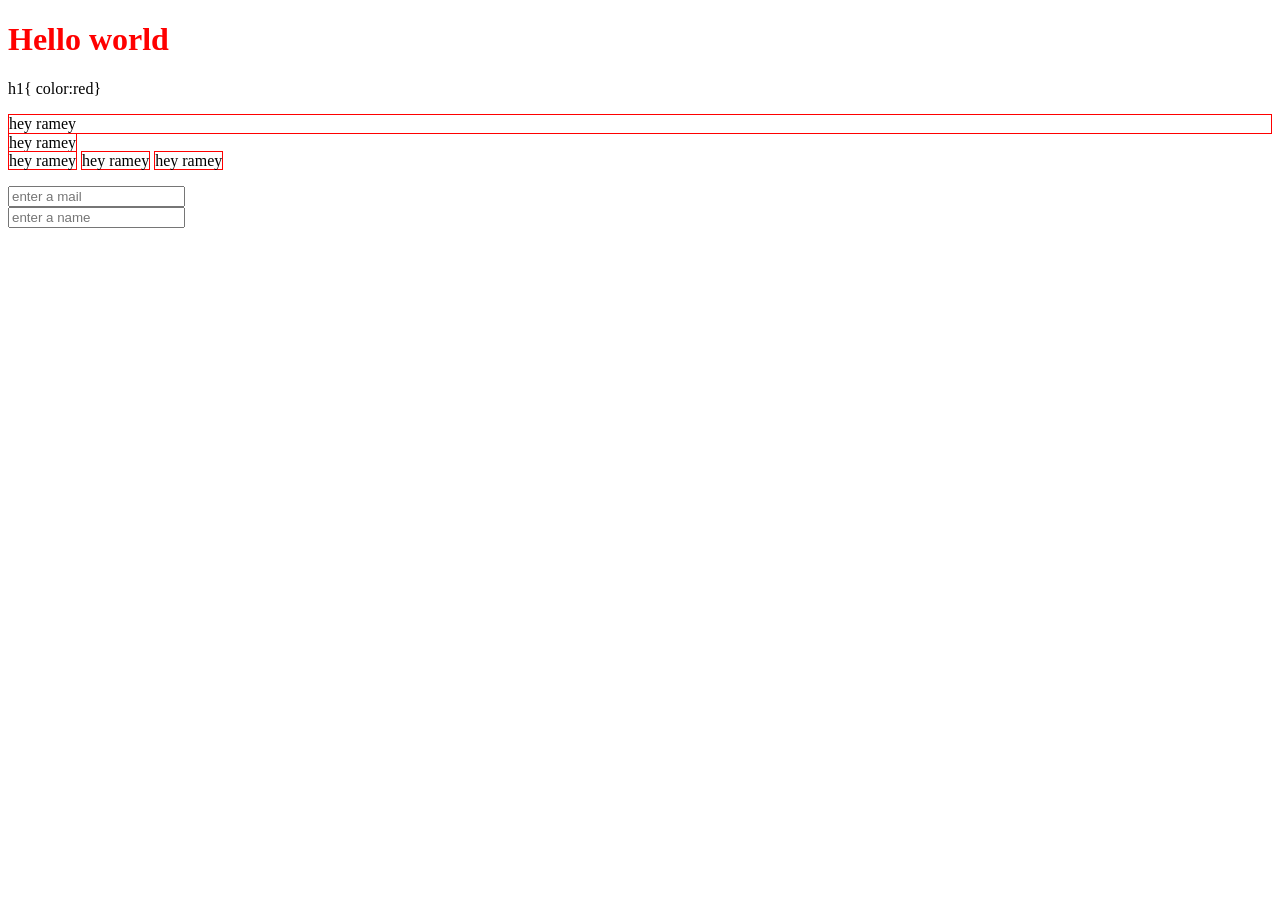
<file: index.html>
<!DOCTYPE html>
<html lang="en">
<head>
    <meta charset="UTF-8">
    <meta name="viewport" content="width=device-width, initial-scale=1.0">
    <title>Document</title>

     <link rel="stylesheet" type="text/css" href="index.css">
</head>
<body>
    <h1>Hello world</h1>h1{
    color:red}
    <p>
        <div style="border:1px solid red">hey ramey</div>
   <span style="border:1px solid red">hey ramey</span>
<br>   
<span style="border:1px solid red">hey ramey</span>
<span style="border:1px solid red">hey ramey</span>
<span style="border:1px solid red">hey ramey</span>
</p>
<form action="">
    <label for="email"></label>
    <input type="email" placeholder="enter a mail"required/>
    <label for="name"></label><br>
    <input type="name" placeholder="enter a name"required/>
    
</form>
</body>
</html>
</file>
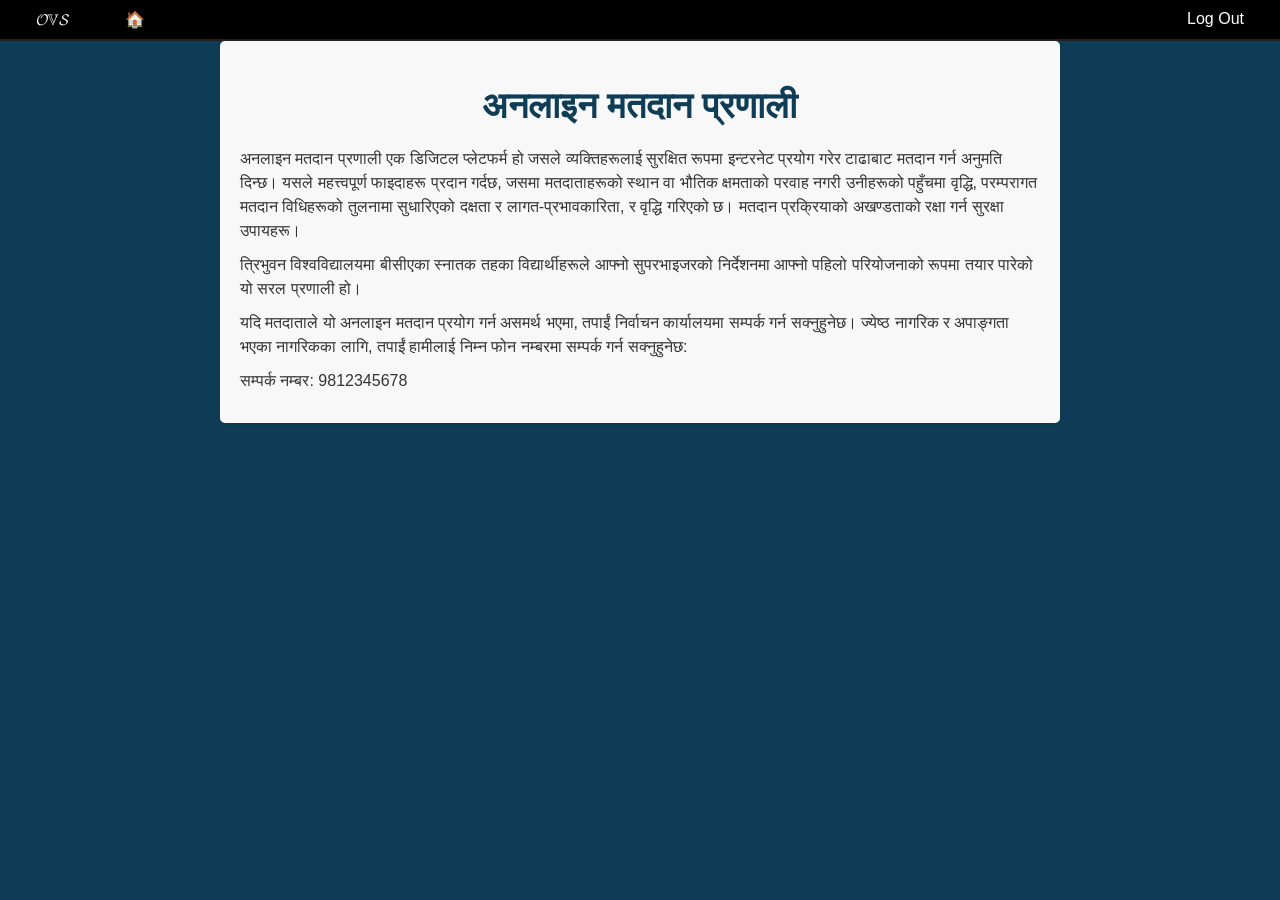
<file: about.html>
<?php
?>
<!DOCTYPE html>
<html lang="en">
<head>
    <title>Online Voting System</title>
    <style>
      body {
    font-family: Arial, sans-serif;
    background-color: #0F3D57;
    margin: 0;
}

.container {
    max-width: 800px;
    margin: 0 auto;
    padding: 20px;
    background-color: #f8f8f8;
    border-radius: 5px;
    box-shadow: 0 2px 4px rgba(0, 0, 0, 0.1);
    color: #333;
}

h1 {
    text-align: center;
    font-size: 36px;
    margin-bottom: 20px;
    color: #0F3D57;
}

p {
    margin: 10px 0;
    line-height: 1.5;
}

.contact {
    font-weight: bold;
}

.member {
    color: white;
    list-style-type: none;
    margin: 0;
    padding: 0;
    overflow: 0;
    background-color: black;
    text-align: left;
    padding: 10px;
    border-bottom: 2px solid #222;
}

.member li {
    display: inline-block;
    margin: 0 10px;
}

.member li a {
    color: white;
    text-decoration: none;
    padding: 10px 16px;
}

.member li a:hover {
    background-color: white;
    color: black;
}

    </style>
</head>
<body>
<ul class="member">
        <li><a href="logo.php">𝓞𝕍𝓢</a></li>
        <li><a href="menu.html">&#127968;</a></li>
        <li style="float:right"><a href="login.php">Log Out</a></li>
    </ul>
    <div class="container">
        <h1>अनलाइन मतदान प्रणाली</h1>
        <p> अनलाइन मतदान प्रणाली एक डिजिटल प्लेटफर्म हो जसले व्यक्तिहरूलाई सुरक्षित रूपमा इन्टरनेट प्रयोग गरेर टाढाबाट मतदान गर्न अनुमति दिन्छ। 
            यसले महत्त्वपूर्ण फाइदाहरू प्रदान गर्दछ, जसमा मतदाताहरूको स्थान वा भौतिक क्षमताको परवाह नगरी उनीहरूको पहुँचमा वृद्धि, परम्परागत मतदान विधिहरूको तुलनामा सुधारिएको दक्षता र लागत-प्रभावकारिता, र वृद्धि गरिएको छ। 
            मतदान प्रक्रियाको अखण्डताको रक्षा गर्न सुरक्षा उपायहरू।</p>
            <p>त्रिभुवन विश्वविद्यालयमा बीसीएका स्नातक तहका विद्यार्थीहरूले आफ्नो सुपरभाइजरको निर्देशनमा आफ्नो पहिलो परियोजनाको रूपमा तयार पारेको यो सरल प्रणाली हो।</p>
            <p>यदि मतदाताले यो अनलाइन मतदान प्रयोग गर्न असमर्थ भएमा, तपाईं निर्वाचन कार्यालयमा सम्पर्क गर्न सक्नुहुनेछ। ज्येष्ठ नागरिक र अपाङ्गता भएका नागरिकका लागि, तपाईं हामीलाई निम्न फोन नम्बरमा सम्पर्क गर्न सक्नुहुनेछ:</p>
            <p> सम्पर्क नम्बर: 9812345678</p>
    </div>
</body>
</html>
</file>
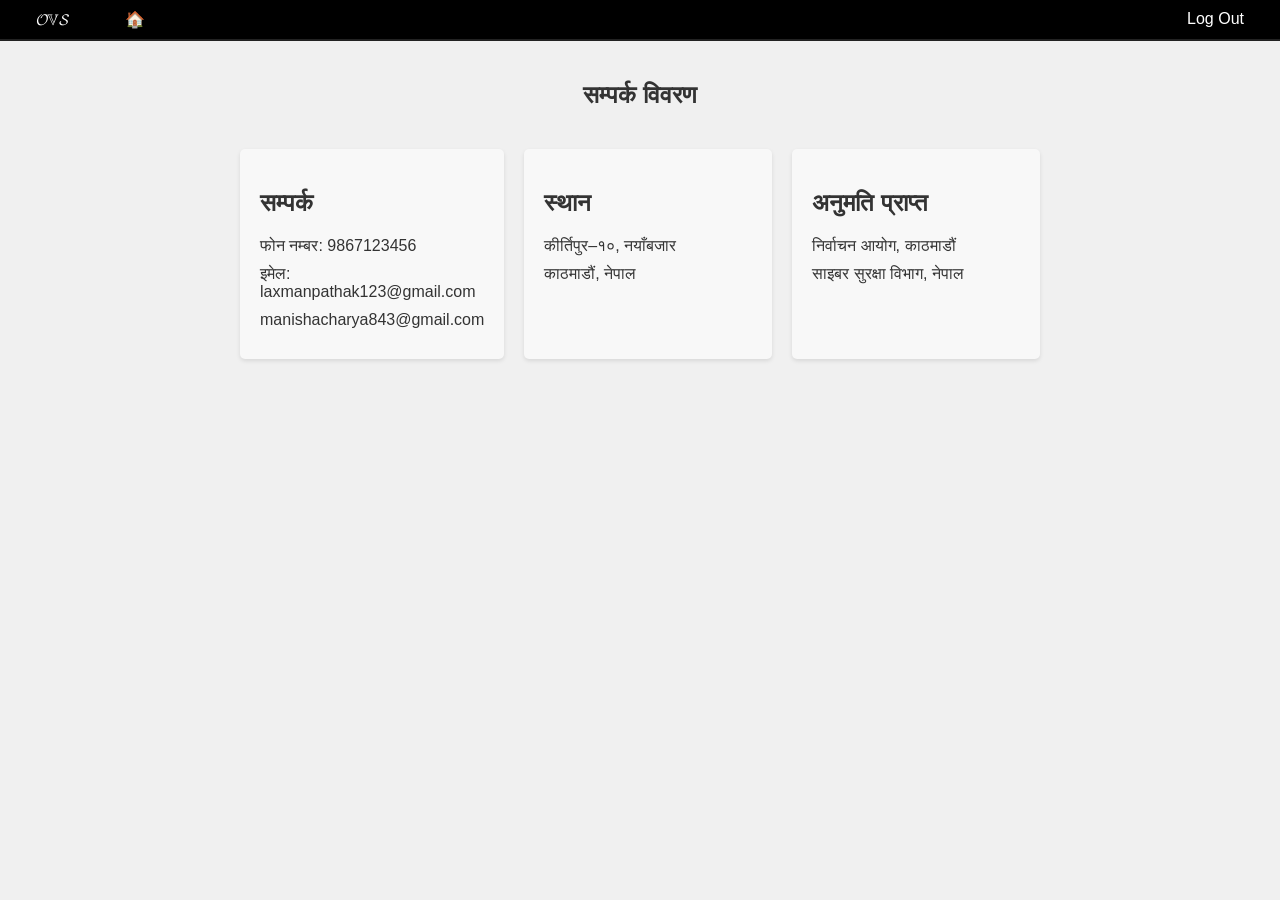
<file: contact.html>
<html lang="en">
<head>
    <title>Document</title>
    <link rel="stylesheet" type="text/css" href="nav.css">
</head>
<style>
body {
    font-family: Arial, sans-serif;
    background-color: #f0f0f0;
    margin: 0;
}

.grid-container {
    display: grid;
    grid-template-columns: repeat(3, 1fr);
    grid-gap: 20px;
    transition: all 0.5s ease;
    margin: 40px auto;
    max-width: 800px;
}

.w {
    background-color: #f8f8f8;
    color: #333;
    padding: 20px;
    border-radius: 5px;
    box-shadow: 0 2px 4px rgba(0, 0, 0, 0.1);
}

.member {
    color: white;
    list-style-type: none;
    margin: 0;
    padding: 0;
    overflow: 0;
    background-color: black;
    text-align: left;
    padding: 10px;
    border-bottom: 2px solid #222;
}

.member li {
    display: inline-block;
    margin: 0 10px;
}

.member li a {
    color: white;
    text-decoration: none;
    padding: 10px 16px;
}

.member li a:hover {
    background-color: white;
    color: black;
}

h2 {
    color: #333;
}

p {
    margin: 10px 0;
}

.center {
    text-align: center;
    margin-top: 40px;
}

</style>
<body>
    <ul class="member">
        <li><a href="logo.php">𝓞𝕍𝓢</a></li>
        <li><a href="menu.html">&#127968;</a></li>
        <li style="float:right"><a href="login.php">Log Out</a></li>
    </ul>
    
    </div>
    <div class="center">
        <h2 class="highlight">सम्पर्क विवरण</h2>
    </div>
    <div class="grid-container">
        <div class="w">
        <h2>सम्पर्क</h2>
        <p>फोन नम्बर: 9867123456</p>
        <p>इमेल: laxmanpathak123@gmail.com</p>
        <p>manishacharya843@gmail.com</p>
    </div>

    <div class="w">
        <h2>स्थान</h2>
        <p>कीर्तिपुर–१०, नयाँबजार</p>
        <p>काठमाडौं, नेपाल</p>
    </div>

    <div class="w">
    <h2>अनुमति प्राप्त</h2>
    <p>निर्वाचन आयोग, काठमाडौं</p>
    <p>साइबर सुरक्षा विभाग, नेपाल</p>
</div>
    </div>
</body>
</html>
</file>
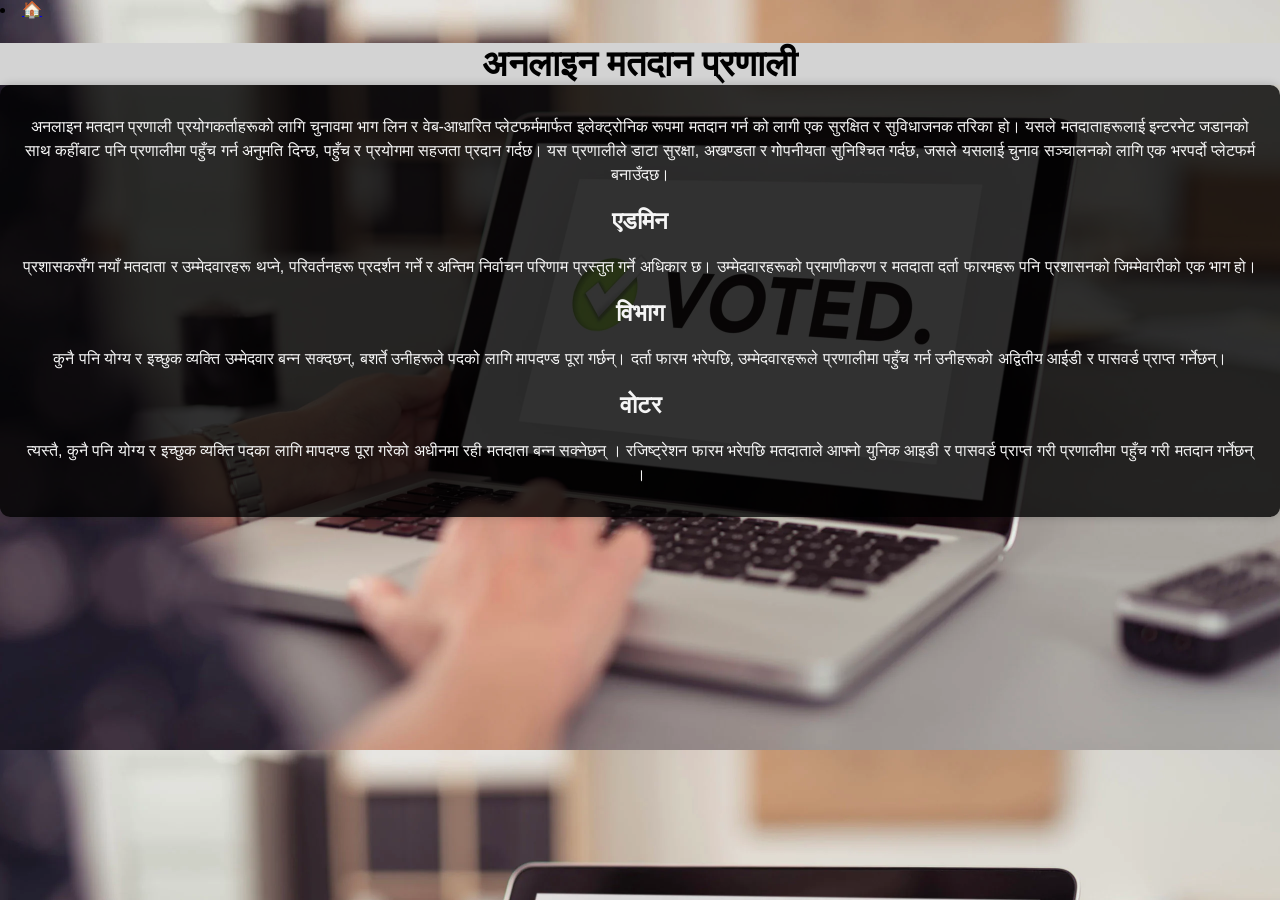
<file: details.html>
<!DOCTYPE html>
<html lang="en">
<head>
    <title>Online Voting System</title>
    <style>
        body {
            font-family: Arial, sans-serif;
            background-color: #0F3D57;
            margin: 0;
        }

        .container {
            max-width: 800px;
            margin: 0 auto;
            padding: 20px;
            background-color: #f8f8f8;
            border-radius: 5px;
            box-shadow: 0 2px 4px rgba(0, 0, 0, 0.1);
            color: #333;
        }

        h1 {
            text-align: center;
            font-size: 36px;
            margin-bottom: 20px;
            color: #0F3D57;
        }

        p {
            margin: 10px 0;
            line-height: 1.5;
        }

        .contact {
            font-weight: bold;
        }

        body {
            background-image: url("1.webp");
            background-size: cover;
            margin: 0;
            padding: 0;
        }

       

        .homepage-content {
            text-align: center;
            margin-top: 10px;
        }

        h1 {
            color: #333;
            font-family: Arial, Helvetica, sans-serif;
            margin-bottom: 0;
        }

        .a-text {
            color: whitesmoke;
            font-family: Arial, Helvetica, sans-serif;
            padding: 20px;
            background-color: rgba(0, 0, 0, 0.8);
            border-radius: 10px;
            box-shadow: 0 0 10px rgba(0, 0, 0, 0.2);
        }

        .highlight {
            background-color: lightgrey;
            color: black;
        }

        .grid-container {
            display: grid;
            grid-template-columns: repeat(3, 1fr);
            grid-gap: 20px;
            transition: all 0.5s ease;
            margin: 40px auto;
            max-width: 800px;
        }

        .w {
            background-color: #f8f8f8;
            color: #333;
            padding: 20px;
            border-radius: 5px;
            box-shadow: 0 2px 4px rgba(0, 0, 0, 0.1);
        }

        .center {
            text-align: center;
            margin-top: 40px;
        }

       
    </style>
</head>

<body>
  
<left> <li><a href="menu.html">&#127968;</a></li></left>
    <div class="homepage-content">
        <h1 class="highlight">अनलाइन मतदान प्रणाली</h1>
        <div class="a-text">
            <p>
                अनलाइन मतदान प्रणाली प्रयोगकर्ताहरूको लागि चुनावमा भाग लिन र वेब-आधारित प्लेटफर्ममार्फत इलेक्ट्रोनिक रूपमा मतदान गर्न को लागी एक सुरक्षित र सुविधाजनक तरिका हो। यसले मतदाताहरूलाई इन्टरनेट जडानको साथ कहींबाट पनि प्रणालीमा पहुँच गर्न अनुमति दिन्छ, पहुँच र प्रयोगमा सहजता प्रदान गर्दछ। यस प्रणालीले डाटा सुरक्षा, अखण्डता र गोपनीयता सुनिश्चित गर्दछ, जसले यसलाई चुनाव सञ्चालनको लागि एक भरपर्दो प्लेटफर्म बनाउँदछ।

<h2 वर्ग="highlight">एडमिन</h2>
<p>प्रशासकसँग नयाँ मतदाता र उम्मेदवारहरू थप्ने, परिवर्तनहरू प्रदर्शन गर्ने र अन्तिम निर्वाचन परिणाम प्रस्तुत गर्ने अधिकार छ। उम्मेदवारहरूको प्रमाणीकरण र मतदाता दर्ता फारमहरू पनि प्रशासनको जिम्मेवारीको एक भाग हो।</p>

                <h2 वर्ग="highlight">विभाग</h2>
                <p>कुनै पनि योग्य र इच्छुक व्यक्ति उम्मेदवार बन्न सक्दछन्, बशर्ते उनीहरूले पदको लागि मापदण्ड पूरा गर्छन्। दर्ता फारम भरेपछि, उम्मेदवारहरूले प्रणालीमा पहुँच गर्न उनीहरूको अद्वितीय आईडी र पासवर्ड प्राप्त गर्नेछन्।</p>

                <h2 वर्ग="highlight">वोटर</h2>
                <p>त्यस्तै, कुनै पनि योग्य र इच्छुक व्यक्ति पदका लागि मापदण्ड पूरा गरेको अधीनमा रही मतदाता बन्न सक्नेछन् । रजिष्ट्रेशन फारम भरेपछि मतदाताले आफ्नो युनिक आइडी र पासवर्ड प्राप्त गरी प्रणालीमा पहुँच गरी मतदान गर्नेछन् ।</p>
            </p>
        </div>
    </div>

   
</body>
</html>
</file>
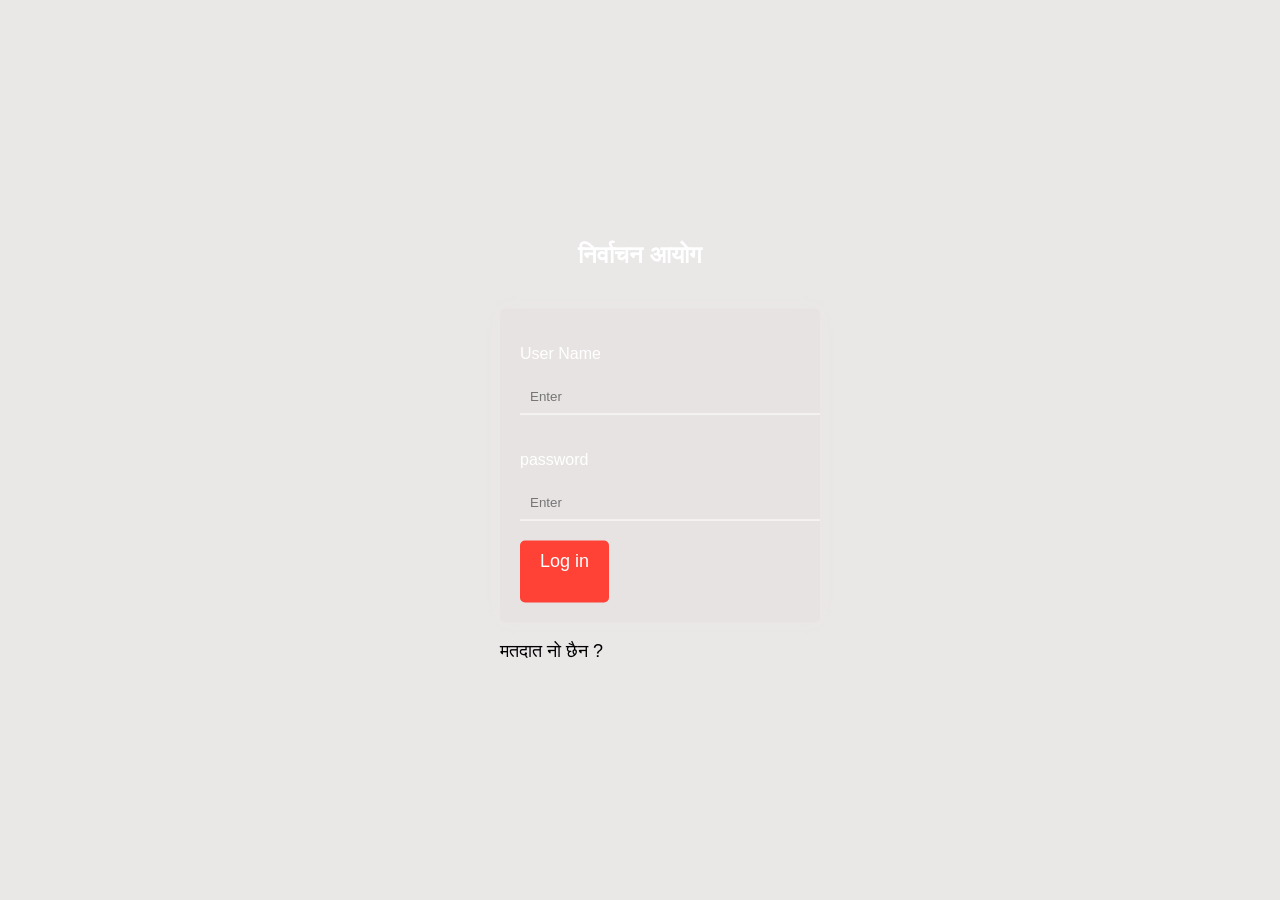
<file: login.html>
<!DOCTYPE html>
<html>
  <head>
    <title>Login Page</title>
    <link rel="stylesheet" type="text/css" href="style.css">
  </head>
  <body>
   
    <div class="login-box">
      <h2>निर्वाचन आयोग </h2>
      <form>
        <p>User Name </p>
        <input type="text" name="username" placeholder=Enter voter id
        ">
        <p>password</p>
        <input type="password" name="password" placeholder=Enter valid password
 
        ">
        <input type="submit" name="submit" value="Log in
        ">
        <a href="#">
        </a>
      </form>
    <div>
      <a href="Reg.html" target="_blank" rel="noopener noreferrer">
        <p style="color: black;  font-size: large; padding: 0px,20px;" >मतदात नो छैन ?</p>
      </a>
    </div>
    </div>
  
    <script>
      confirm("यो पेज एक्दम सम्बेदन्सिल भएको हुनाले कृपया लोग इन गर्दा बिचार पुराउनुहोला ।मतदाता नो मा आफ्नो मातदाता पत्रमा रहेको मतदाता नो राख्नुहोला ।")
      // prompt("यो पेज एक्दम सम्बेदन्सिल भएको हुनाले कृपया लोग इन गर्दा बिचार पुराउनुहोला ।मतदाता नो मा आफ्नो मातदाता पत्रमा रहेको मतदाता नो राख्नुहोला ।")
      // alert("यो पेज एक्दम सम्बेदन्सिल भएको हुनाले कृपया लोग इन गर्दा बिचार पुराउनुहोला ।मतदाता नो मा आफ्नो मातदाता पत्रमा रहेको मतदाता नो राख्नुहोला ।");
    </script>
  </body>
</html>
</file>
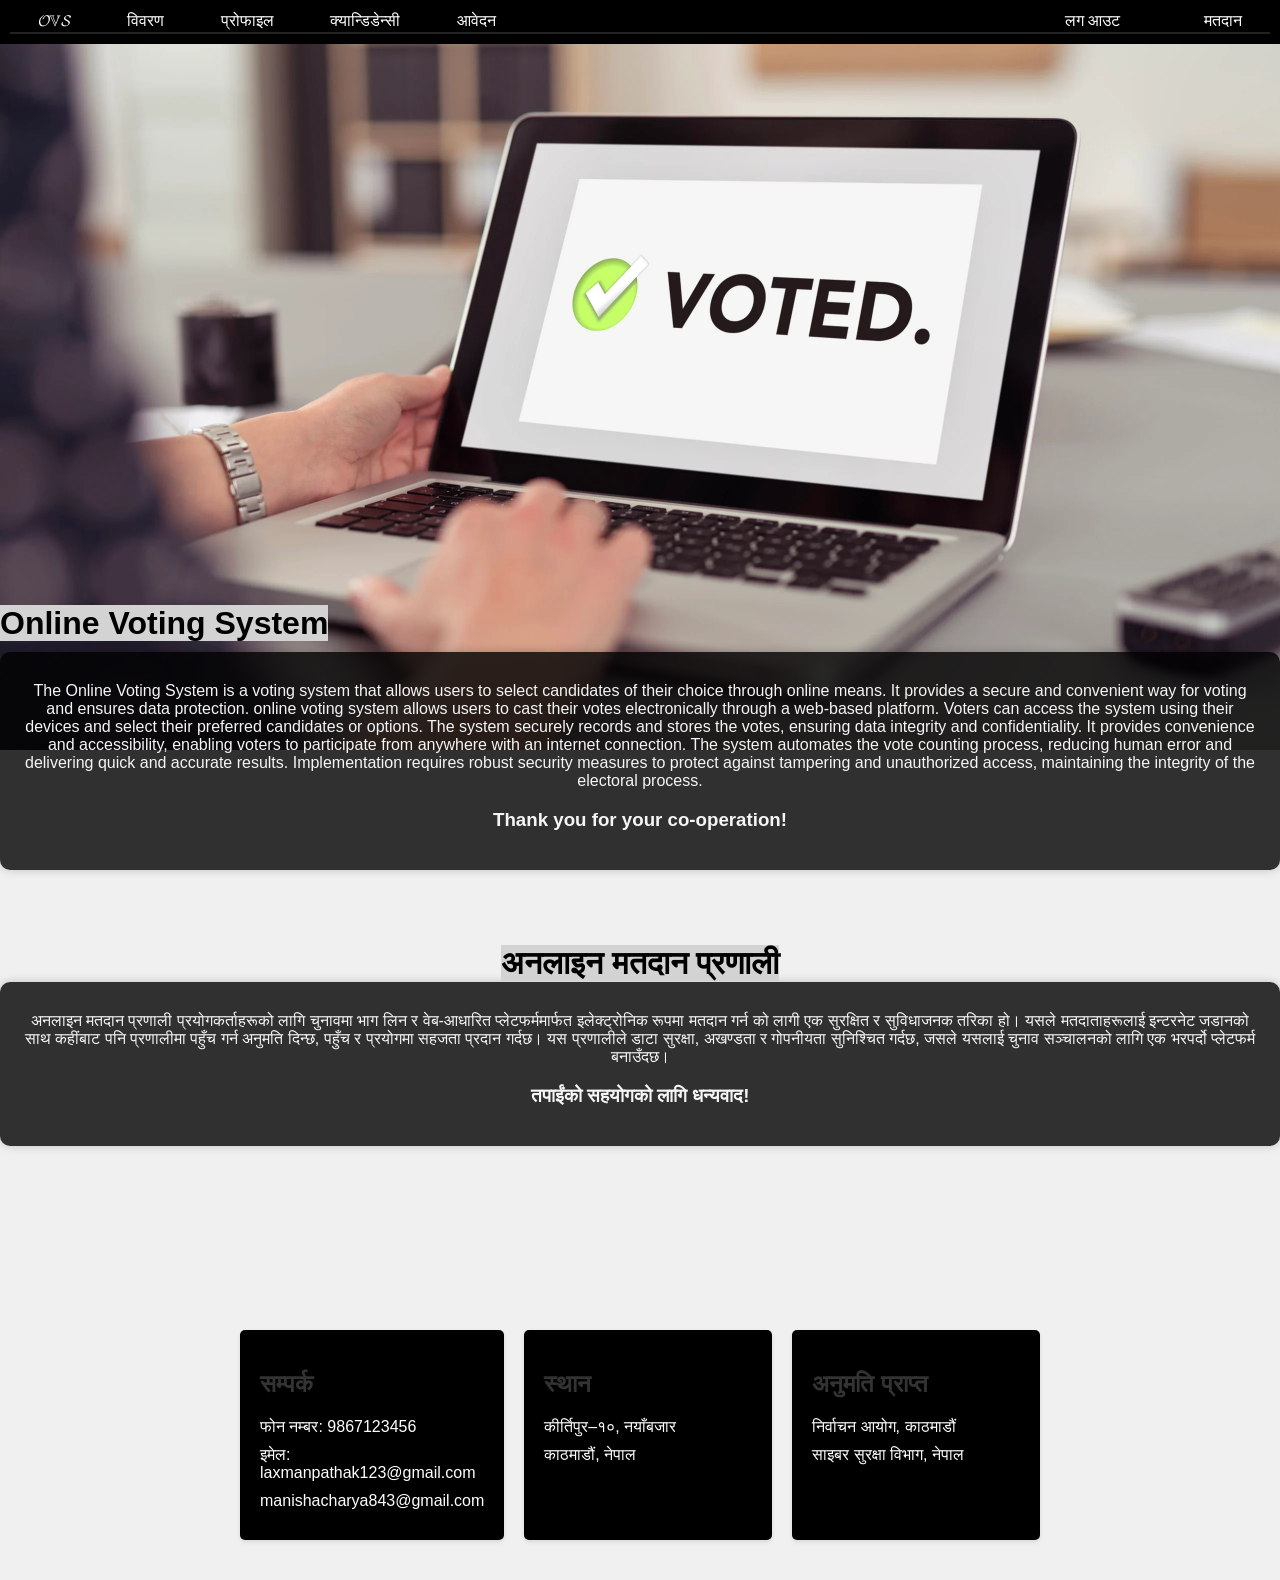
<file: menu.html>
<!DOCTYPE html>
<html lang="en">

<head>
    <title>Document</title>
    <link rel="stylesheet" type="text/css" href="aa.css">
    <link rel="stylesheet" type="text/css" href="nav.css">
</head>

<body>
    <nav>
        <div class="menu-toggle">
            &#9776;
        </div>
        <ul class="member">
            <li class="dropdown">
                <a href="#">𝓞𝕍𝓢</a>
                <div class="dropdown-content">
                    <a href="menu.html">&#127968;</a>
                    <a href="details.html">Details/विवरण</a>
                    <a href="about.html">About/प्रणालीको बारेमा</a>
                    <a href="contact.html">Contact/सम्पर्क</a>
                    <a href="vote.html">vote/मतदान</a>
                    <a href="login.php">Log Out/लग आउट</a>
                </div> 
            </li>

            
            <li><a href="details.html">विवरण</a></li>
            <li><a href="">प्रोफाइल</a></li>
            <li><a href="">क्यान्डिडेन्सी </a></li>
            <li><a href="">आवेदन </li>
                <li style="float:right"><a href="vote.php">मतदान</a></li>
            <li style="float:right"><a href="login.php">लग आउट</a></li>
        </ul>
    </nav>


    <br><br><br><br><br><br><br><br><br><br><br><br><br><br><br><br><br><br><br><br><br><br><br><br><br><br><br><br><br><br>
    <h1><span class="highlight">Online Voting System</span></h1>
    <div class="homepage-content">
        <div class="a-text">
            <p>The Online Voting System is a voting system that allows users to select candidates of their choice through online means. It provides a secure and convenient way for voting and ensures data protection. online voting system allows users to cast their votes electronically through a web-based platform. Voters can access the system using their devices and select their preferred candidates or options. The system securely records and stores the votes, ensuring data integrity and confidentiality. It provides convenience and accessibility, enabling voters to participate from anywhere with an internet connection. The system automates the vote counting process, reducing human error and delivering quick and accurate results. Implementation requires robust security measures to protect against tampering and unauthorized access, maintaining the integrity of the electoral process.</p>
            <h3><center><p class="word"><b>Thank you for your co-operation!</b></p></center></h3>
        </div> 
        <br><br><br>
        <h1><span class="highlight">अनलाइन मतदान प्रणाली</span></h1>
        <div class="a-text">
            <p>  अनलाइन मतदान प्रणाली प्रयोगकर्ताहरूको लागि चुनावमा भाग लिन र वेब-आधारित प्लेटफर्ममार्फत इलेक्ट्रोनिक रूपमा मतदान गर्न को लागी एक सुरक्षित र सुविधाजनक तरिका हो। यसले मतदाताहरूलाई इन्टरनेट जडानको साथ कहींबाट पनि प्रणालीमा पहुँच गर्न अनुमति दिन्छ, पहुँच र प्रयोगमा सहजता प्रदान गर्दछ। यस प्रणालीले डाटा सुरक्षा, अखण्डता र गोपनीयता सुनिश्चित गर्दछ, जसले यसलाई चुनाव सञ्चालनको लागि एक भरपर्दो प्लेटफर्म बनाउँदछ।</p>
            <h3><center><p class="word"><b>   तपाईंको सहयोगको लागि धन्यवाद! </b></p></center></h3>
            </div>
    </div>
<br><br><br><br><br><br><br><br>

<footer class="footer">
    <div class="grid-container">
        <div class="w">
        <h2>सम्पर्क</h2>
        <p>फोन नम्बर: 9867123456</p>
        <p>इमेल: laxmanpathak123@gmail.com</p>
        <p>manishacharya843@gmail.com</p>
    </div>

    <div class="w">
        <h2>स्थान</h2>
        <p>कीर्तिपुर–१०, नयाँबजार</p>
        <p>काठमाडौं, नेपाल</p>
    </div>

    <div class="w">
    <h2>अनुमति प्राप्त </h2>
    <p>निर्वाचन आयोग, काठमाडौं</p>
    <p>साइबर सुरक्षा विभाग, नेपाल</p>
</div>
    </div>
</footer>


    
</body>
</html>
</file>
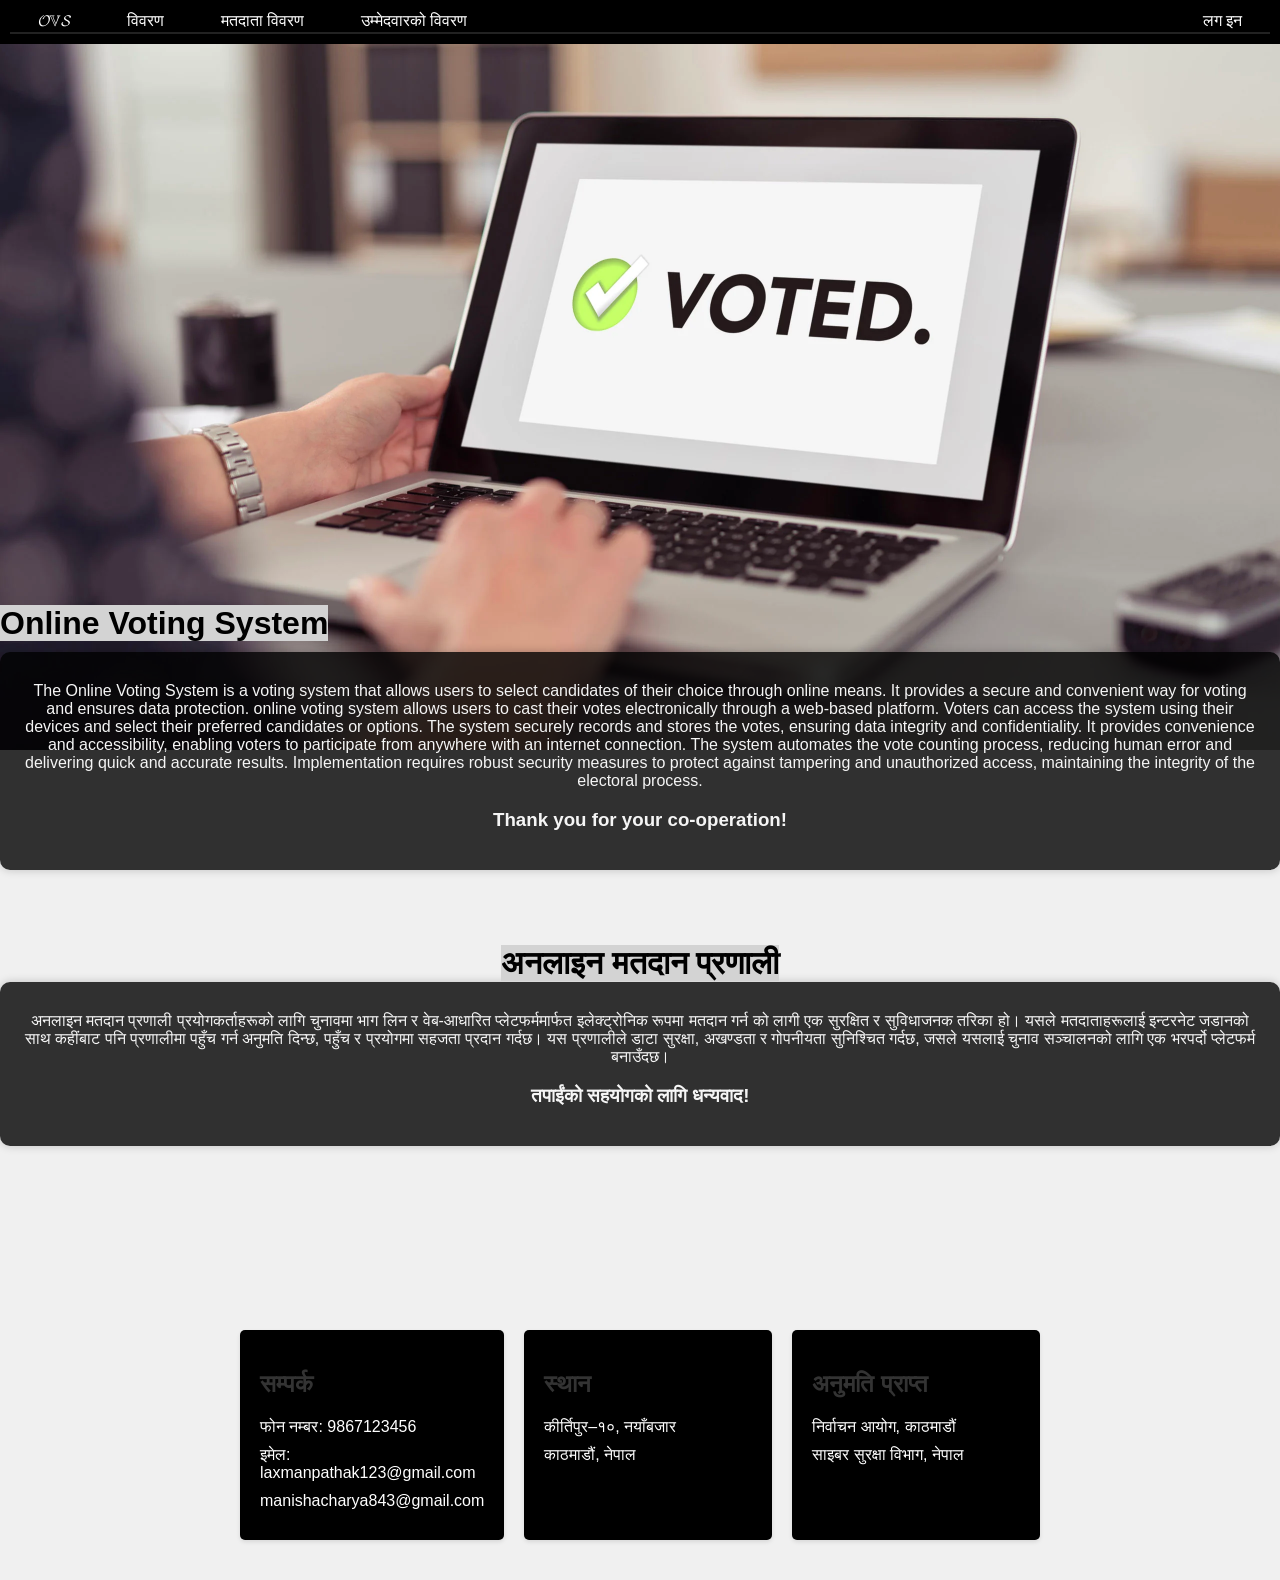
<file: sample.html>
<!DOCTYPE html>
<html lang="en">

<head>
    <title>Document</title>
    <link rel="stylesheet" type="text/css" href="aa.css">
    <link rel="stylesheet" type="text/css" href="nav.css">
</head>

<body>
    <nav>
        <div class="menu-toggle">
            &#9776;
        </div>
        <ul class="member">
            <li class="dropdown">
                <a href="#">𝓞𝕍𝓢</a>
                <div class="dropdown-content">
                    <a href="menu.html">&#127968;</a>
                    <a href="details.html">Details/विवरण</a>
                    <a href="about.html">About/प्रणालीको बारेमा</a>
                    <a href="contact.html">Contact/सम्पर्क</a>
                    <a href="vote.html">vote/मतदान</a>
                    <a href="login.php">Log Out/लग आउट</a>
                </div>
                
                
            </li>
            <li><a href="details.html">विवरण</a></li>
            <li><a href="">मतदाता विवरण</a></li>
            <li><a href="">उम्मेदवारको विवरण </li>
            <li style="float:right"><a href="login.html">लग इन</a></li>
        </ul>
    </nav>


    <br><br><br><br><br><br><br><br><br><br><br><br><br><br><br><br><br><br><br><br><br><br><br><br><br><br><br><br><br><br>
    <h1><span class="highlight">Online Voting System</span></h1>
    <div class="homepage-content">
        <div class="a-text">
            <p>The Online Voting System is a voting system that allows users to select candidates of their choice through online means. It provides a secure and convenient way for voting and ensures data protection. online voting system allows users to cast their votes electronically through a web-based platform. Voters can access the system using their devices and select their preferred candidates or options. The system securely records and stores the votes, ensuring data integrity and confidentiality. It provides convenience and accessibility, enabling voters to participate from anywhere with an internet connection. The system automates the vote counting process, reducing human error and delivering quick and accurate results. Implementation requires robust security measures to protect against tampering and unauthorized access, maintaining the integrity of the electoral process.</p>
            <h3><center><p class="word"><b>Thank you for your co-operation!</b></p></center></h3>
        </div> 
        <br><br><br>
        <h1><span class="highlight">अनलाइन मतदान प्रणाली</span></h1>
        <div class="a-text">
            <p>  अनलाइन मतदान प्रणाली प्रयोगकर्ताहरूको लागि चुनावमा भाग लिन र वेब-आधारित प्लेटफर्ममार्फत इलेक्ट्रोनिक रूपमा मतदान गर्न को लागी एक सुरक्षित र सुविधाजनक तरिका हो। यसले मतदाताहरूलाई इन्टरनेट जडानको साथ कहींबाट पनि प्रणालीमा पहुँच गर्न अनुमति दिन्छ, पहुँच र प्रयोगमा सहजता प्रदान गर्दछ। यस प्रणालीले डाटा सुरक्षा, अखण्डता र गोपनीयता सुनिश्चित गर्दछ, जसले यसलाई चुनाव सञ्चालनको लागि एक भरपर्दो प्लेटफर्म बनाउँदछ।</p>
            <h3><center><p class="word"><b>   तपाईंको सहयोगको लागि धन्यवाद! </b></p></center></h3>
            </div>
    </div>
<br><br><br><br><br><br><br><br>

<footer class="footer">
    <div class="grid-container">
        <div class="w">
        <h2>सम्पर्क</h2>
        <p>फोन नम्बर: 9867123456</p>
        <p>इमेल: laxmanpathak123@gmail.com</p>
        <p>manishacharya843@gmail.com</p>
    </div>

    <div class="w">
        <h2>स्थान</h2>
        <p>कीर्तिपुर–१०, नयाँबजार</p>
        <p>काठमाडौं, नेपाल</p>
    </div>

    <div class="w">
    <h2>अनुमति प्राप्त </h2>
    <p>निर्वाचन आयोग, काठमाडौं</p>
    <p>साइबर सुरक्षा विभाग, नेपाल</p>
</div>
    </div>
</footer>


    
</body>
</html>
</file>
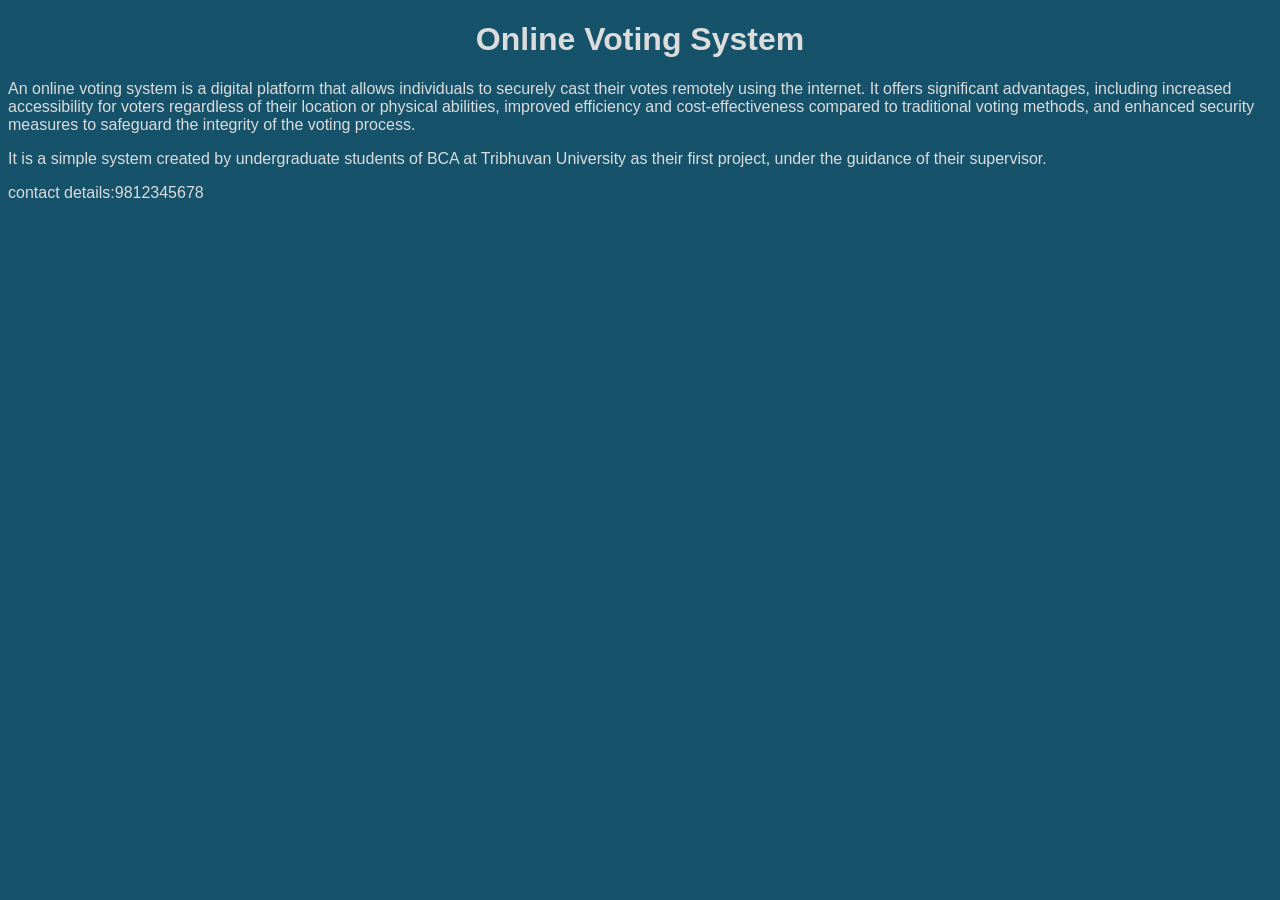
<file: Untitled-1.html>
<!DOCTYPE html>
<html lang="en">
<head>
    <meta charset="UTF-8">
    <meta name="viewport" content="width=device-width, initial-scale=1.0">
    <title>Online Voting System</title>
    <style>
        body{
    background-image:url("");
    background-size: 100%;
    background-repeat:no-repeat;background-color:rgb(22, 83, 107);


}
.a-text{
   color:gainsboro;
   font-family: sans-serif;
}

    </style>
</head>
<body>
    <div class="a-text">
    <center><h1>Online Voting System</h1></center>
    <p>An online voting system is a digital platform that allows individuals to securely cast their votes remotely using the internet. 
        It offers significant advantages, including increased accessibility for voters regardless of their location or physical abilities, improved efficiency and cost-effectiveness compared to traditional voting methods, and enhanced 
        security measures to safeguard the integrity of the voting process.</p>
    <p>It is a simple system created by undergraduate students of BCA at Tribhuvan University as their first project, under the guidance of their supervisor.</p>
    <p> contact details:9812345678</p>
    </div>

</body>
</html>
</file>
<file: index.css>
h1{
    color:red}

    #hey-ramey
    {
        width:10px;
        font-size:100px;
        
    }
</file>
<file: nav.css>
.member {
    color: white;
    list-style-type: none;
    margin: 0;
    padding: 0;
    overflow: 0;
    background-color: black;
    text-align: left;
    padding: 2px;
}

.member li {
    display: inline-block;
    margin: 0 10px;
}

.member li a {
    color: white;
    text-decoration: none;
    padding: 10px 16px;
}

.member li a:hover {
    background-color: white;
    color: black;
}
</file>
<file: style.css>
body {
    margin: 0;
    padding: 0;
    font-family: sans-serif;
    background-color: #eae7e7;
    background-attachment: fixed;
}

.login-box {
    width: 280px;
    position: absolute;
    top: 50%;
    left: 50%;
    transform: translate(-50%, -50%);
    color: white;
}

.login-box h2 {
    text-align: center;
    margin-bottom: 40px;
}

.login-box form {
    width: 100%;
    padding: 20px;
    background: rgba(231, 223, 223, 0.5);
    box-shadow: 0 0 20px 0 rgba(232, 227, 227, 0.2);
    -webkit-box-shadow: 0 0 20px 0 rgba(240, 236, 236, 0.2);
    -moz-box-shadow: 0 0 20px 0 rgba(236, 234, 234, 0.2);
    border-radius: 5px;
}

.login-box input[type="text"],
.login-box input[type="password"] {
    width: 100%;
    padding: 10px;
    margin-bottom: 20px;
    border: none;
    border-bottom: 1px solid white;
    background: transparent;
    outline: none;
    color: white;
}

.login-box input[type="submit"] {
    border: none;
    outline: none;
    padding: 10px 20px;
    border-radius: 5px;
    background-color: #FF4136;
    color: white;
    font-size: 18px;
    cursor: pointer;
}

.login-box input[type="submit"]:hover {
    background-color: #FF1100;
}

.login-box a {
    text-decoration: none;
    font-size: 14px;
    color: white;
}

.login-box a:hover {
    color: #60adde;
}

.error {
    background: #FF4136;
    color: #A94442;
    padding: 10px;
    width: 95%;
    border-radius: 5px;
    margin: 20px auto;
}

.container {
    position: absolute;
    top: 50%;
    left: 50%;
    transform: translate(-50%, -50%);
}

.container .form {
    background: #FFFFFF;
    padding: 30px 35px;
    border-radius: 5px;
    box-shadow: 0 4px 8px 0 rgba(0, 0, 0, 0.2), 0 6px 20px 0 rgba(0, 0, 0, 0.19);
}

.container .form form .form-control {
    height: 40px;
    font-size: 15px;
}
</file>
<file: aa.css>
/* Existing styles for the nav bar */
/* ... (existing styles) ... */

/* New styles for the responsive nav bar */
nav {
    background-color: black;
    color: white;
    padding: 10px;
}

nav ul {
    list-style: none;
    margin: 0;
    padding: 0;
}

nav ul li {
    display: inline-block;
    margin-right: 20px;
}

nav ul li a {
    color: white;
    text-decoration: none;
    padding: 10px 16px;
}

nav ul li a:hover {
    background-color: white;
    color: black;
}

.menu-toggle {
    display: none;
    font-size: 24px;
    cursor: pointer;
}

/* Adjust the styles for the dropdown menu */
.member .dropdown-content {
    display: none;
    position: absolute;
    background-color: black;
    min-width: 150px;
    box-shadow: 0px 8px 16px 0px rgba(0, 0, 0, 0.2);
    z-index: 1;
    text-align: left;
}

.member .dropdown:hover .dropdown-content {
    display: block;
}

.member .dropdown-content a {
    color: white;
    padding: 12px 16px;
    text-decoration: none;
    display: block;
}

.member .dropdown-content a:hover {
    background-color: white;
    color: black;
}

/* Add media query for small screens */
@media screen and (max-width: 768px) {
    .menu-toggle {
        display: block;
    }

    .member {
        display: none;
        text-align: center;
    }

    .member.active {
        display: block;
    }
}
body {
    font-family: Arial, sans-serif;
    background-color: #f0f0f0;
    margin: 0;
}

.grid-container {
    display: grid;
    grid-template-columns: repeat(3, 1fr);
    grid-gap: 20px;
    transition: all 0.5s ease;
    margin: 40px auto;
    max-width: 800px;
}

.w {
    background-color: #f8f8f8;
    color: #333;
    padding: 20px;
    border-radius: 5px;
    box-shadow: 0 2px 4px rgba(0, 0, 0, 0.1);
}

.member {
    color: white;
    list-style-type: none;
    margin: 0;
    padding: 0;
    overflow: 0;
    background-color: black;
    text-align: left;
    padding: 10px;
    border-bottom: 2px solid #222;
}

.member li {
    display: inline-block;
    margin: 0 10px;
}

.member li a {
    color: white;
    text-decoration: none;
    padding: 10px 16px;
}

.member li a:hover {
    background-color: white;
    color: black;
}

h2 {
    color: #333;
}

p {
    margin: 10px 0;
}



        /* ... (existing styles) ... */
        /* Add new styles for dropdown */
        .member .dropdown {
            position: relative;
        }

        .member .dropdown-content {
            display: none;
            position: absolute;
            background-color: black;
            min-width: 150px;
            box-shadow: 0px 8px 16px 0px rgba(0,0,0,0.2);
            z-index: 1;
            text-align: left;
        }

        .member .dropdown:hover .dropdown-content {
            display: block;
        }

        .member .dropdown-content a {
            color: white;
            padding: 12px 16px;
            text-decoration: none;
            display: block;
        }

        .member .dropdown-content a:hover {
            background-color: white;
            color: black;
        }



    
        body {
            background-image: url("1.webp");
            background-size:100%;
            background-repeat: no-repeat;
            margin: 0;
            padding: 0;
        }

        .member {
            color: white;
            list-style-type: none;
            margin: 0;
            padding: 0;
            overflow: 0;
            background-color: black;
            text-align: left;
            padding: 10px;
        }

        .member li {
            display: inline-block;
            margin: 0 10px;
        }

        .member li a {
            color: white;
            text-decoration: none;
            padding: 10px 16px;
        }

        .member li a:hover {
            background-color: white;
            color: black;
        }

        .homepage-content {
            text-align: center;
            margin-top: 10px;
        }

        h1 {
            color: #333;
            font-family: Arial, Helvetica, sans-serif;
            margin-bottom: 0;
        }

        .a-text {
            color: whitesmoke;
            font-family: Arial, Helvetica, sans-serif;
            padding: 20px;
            background-color: rgba(0, 0, 0, 0.8);
            border-radius: 10px;
            box-shadow: 0 0 10px rgba(0, 0, 0, 0.2);
        }

        .highlight {
            background-color: lightgrey;
            color: black;
        }

        

.grid-container {
    display: grid;
    grid-template-columns: repeat(3, 1fr);
    grid-gap: 20px;
    transition: all 0.5s ease;
}

.w{
  background-color:black;
  color: white; /* Set text color to white */
  padding: 20px;
}
</file>
